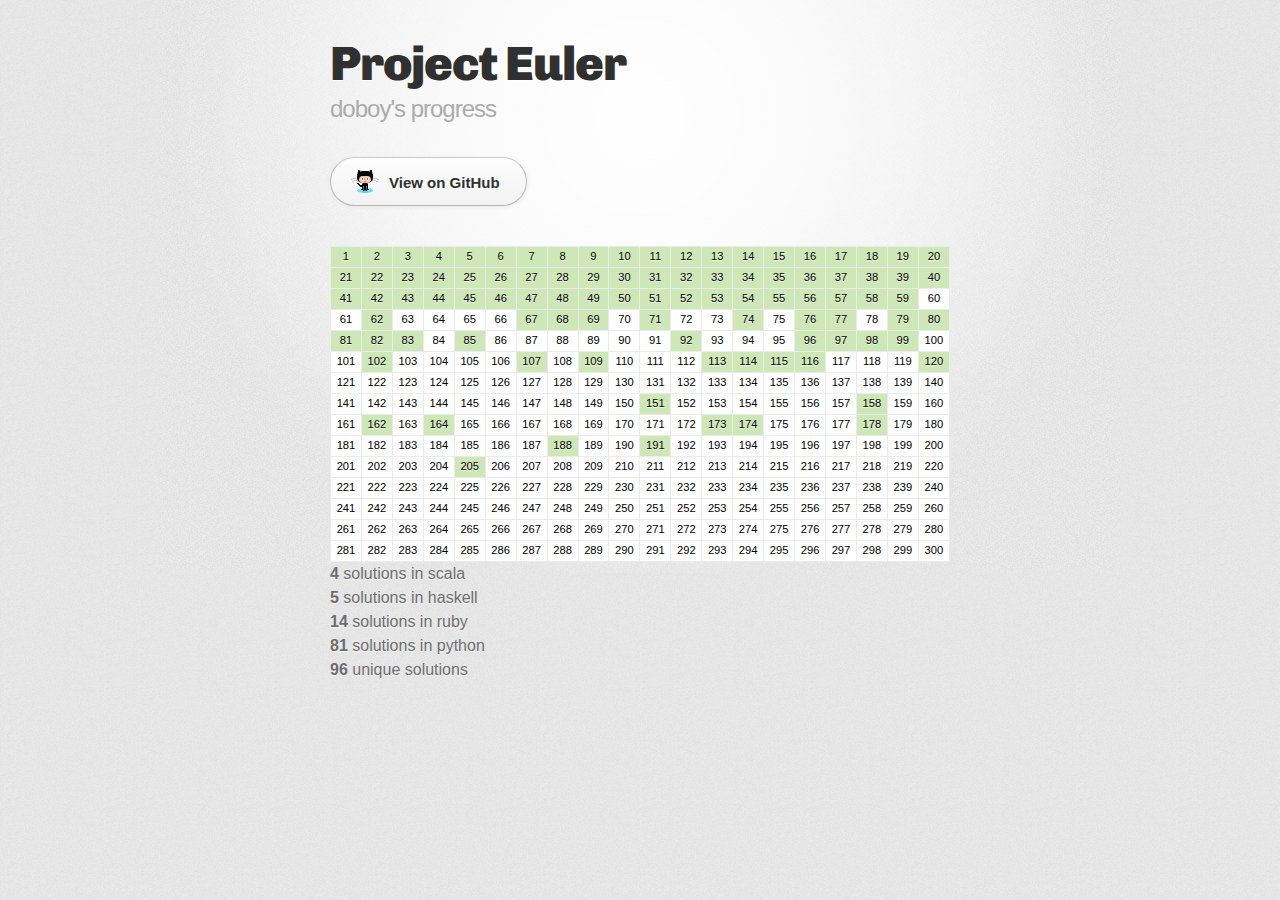
<file: index.html>
<!DOCTYPE html>
<html>
  <head>
    <meta charset='utf-8'>
    <meta http-equiv="X-UA-Compatible" content="chrome=1">
    <link href='https://fonts.googleapis.com/css?family=Chivo:900' rel='stylesheet' type='text/css'>
    <link rel="stylesheet" type="text/css" href="site/stylesheets/stylesheet.css" media="screen" />
    <link rel="stylesheet" type="text/css" href="site/stylesheets/pygment_trac.css" media="screen" />
    <link rel="stylesheet" type="text/css" href="site/stylesheets/print.css" media="print" />
    <link rel="stylesheet" type="text/css" href="site/stylesheets/main.css"/>
    <!--[if lt IE 9]>
    <script src="//html5shiv.googlecode.com/svn/trunk/html5.js"></script>
    <![endif]-->
    <title>Euler by Doboy</title>
  </head>
  <body>
    <div id="container">
      <div class="inner">
        <header>
          <h1>Project Euler</h1>
          <h2>doboy's progress</h2>
        </header>
       <section id="downloads" class="clearfix">
        <a href="https://github.com/Doboy/euler" id="view-on-github" class="button"><span>View on GitHub</span></a>
      </section>
      <section id="main_content">
        <table border="1">
           <tbody>
            <tr>
              <td class="problem solved">
                <a href="http://projecteuler.net/problem=1"
                   title="Solved in 0.029s with python">
                  <div>1</div>
                </a>
              </td>
              <td class="problem solved">
                <a href="http://projecteuler.net/problem=2"
                   title="Solved in 0.047s with python">
                  <div>2</div>
                </a>
              </td>
              <td class="problem solved">
                <a href="http://projecteuler.net/problem=3"
                   title="Solved in 0.029s with python">
                  <div>3</div>
                </a>
              </td>
              <td class="problem solved">
                <a href="http://projecteuler.net/problem=4"
                   title="Solved in 1.03s with python">
                  <div>4</div>
                </a>
              </td>
              <td class="problem solved">
                <a href="http://projecteuler.net/problem=5"
                   title="Solved in 0.029s with python">
                  <div>5</div>
                </a>
              </td>
              <td class="problem solved">
                <a href="http://projecteuler.net/problem=6"
                   title="Solved in 0.465s with scala">
                  <div>6</div>
                </a>
              </td>
              <td class="problem solved">
                <a href="http://projecteuler.net/problem=7"
                   title="Solved in 4.231s with python">
                  <div>7</div>
                </a>
              </td>
              <td class="problem solved">
                <a href="http://projecteuler.net/problem=8"
                   title="Solved in 0.52s with scala">
                  <div>8</div>
                </a>
              </td>
              <td class="problem solved">
                <a href="http://projecteuler.net/problem=9"
                   title="Solved in 0.298s with python">
                  <div>9</div>
                </a>
              </td>
              <td class="problem solved">
                <a href="http://projecteuler.net/problem=10"
                   title="Solved in 0.836s with scala">
                  <div>10</div>
                </a>
              </td>
              <td class="problem solved">
                <a href="http://projecteuler.net/problem=11"
                   title="Solved in 0.035s with python">
                  <div>11</div>
                </a>
              </td>
              <td class="problem solved">
                <a href="http://projecteuler.net/problem=12"
                   title="Solved in 4.332s with python">
                  <div>12</div>
                </a>
              </td>
              <td class="problem solved">
                <a href="http://projecteuler.net/problem=13"
                   title="Solved in 0.025s with python">
                  <div>13</div>
                </a>
              </td>
              <td class="problem solved">
                <a href="http://projecteuler.net/problem=14"
                   title="Solved in 4.317s with python">
                  <div>14</div>
                </a>
              </td>
              <td class="problem solved">
                <a href="http://projecteuler.net/problem=15"
                   title="Solved in 0.46s with scala">
                  <div>15</div>
                </a>
              </td>
              <td class="problem solved">
                <a href="http://projecteuler.net/problem=16"
                   title="Solved in 0.028s with python">
                  <div>16</div>
                </a>
              </td>
              <td class="problem solved">
                <a href="http://projecteuler.net/problem=17"
                   title="Solved in 0.031s with python">
                  <div>17</div>
                </a>
              </td>
              <td class="problem solved">
                <a href="http://projecteuler.net/problem=18"
                   title="Solved in 0.028s with python">
                  <div>18</div>
                </a>
              </td>
              <td class="problem solved">
                <a href="http://projecteuler.net/problem=19"
                   title="Solved in 0.03s with python">
                  <div>19</div>
                </a>
              </td>
              <td class="problem solved">
                <a href="http://projecteuler.net/problem=20"
                   title="Solved in 0.027s with python">
                  <div>20</div>
                </a>
              </td>
            </tr>
            <tr>
              <td class="problem solved">
                <a href="http://projecteuler.net/problem=21"
                   title="Solved in 0.199s with python">
                  <div>21</div>
                </a>
              </td>
              <td class="problem solved">
                <a href="http://projecteuler.net/problem=22"
                   title="Solved in 0.052s with python">
                  <div>22</div>
                </a>
              </td>
              <td class="problem solved">
                <a href="http://projecteuler.net/problem=23"
                   title="Solved in 4.067s with python">
                  <div>23</div>
                </a>
              </td>
              <td class="problem solved">
                <a href="http://projecteuler.net/problem=24"
                   title="Solved in 0.029s with python">
                  <div>24</div>
                </a>
              </td>
              <td class="problem solved">
                <a href="http://projecteuler.net/problem=25"
                   title="Solved in 0.034s with python">
                  <div>25</div>
                </a>
              </td>
              <td class="problem solved">
                <a href="http://projecteuler.net/problem=26"
                   title="Solved in 0.068s with python">
                  <div>26</div>
                </a>
              </td>
              <td class="problem solved">
                <a href="http://projecteuler.net/problem=27"
                   title="Solved in 3.337s with python">
                  <div>27</div>
                </a>
              </td>
              <td class="problem solved">
                <a href="http://projecteuler.net/problem=28"
                   title="Solved in 0.031s with python">
                  <div>28</div>
                </a>
              </td>
              <td class="problem solved">
                <a href="http://projecteuler.net/problem=29"
                   title="Solved in 0.042s with python">
                  <div>29</div>
                </a>
              </td>
              <td class="problem solved">
                <a href="http://projecteuler.net/problem=30"
                   title="Solved in 2.74s with python">
                  <div>30</div>
                </a>
              </td>
              <td class="problem solved">
                <a href="http://projecteuler.net/problem=31"
                   title="Solved in 0.03s with python">
                  <div>31</div>
                </a>
              </td>
              <td class="problem solved">
                <a href="http://projecteuler.net/problem=32"
                   title="Solved in 1.411s with python">
                  <div>32</div>
                </a>
              </td>
              <td class="problem solved">
                <a href="http://projecteuler.net/problem=33"
                   title="Solved in 0.074s with python">
                  <div>33</div>
                </a>
              </td>
              <td class="problem solved">
                <a href="http://projecteuler.net/problem=34"
                   title="Solved in 0.56s with python">
                  <div>34</div>
                </a>
              </td>
              <td class="problem solved">
                <a href="http://projecteuler.net/problem=35"
                   title="Solved in 0.385s with python">
                  <div>35</div>
                </a>
              </td>
              <td class="problem solved">
                <a href="http://projecteuler.net/problem=36"
                   title="Solved in 2.007s with python">
                  <div>36</div>
                </a>
              </td>
              <td class="problem solved">
                <a href="http://projecteuler.net/problem=37"
                   title="Solved in 1.2s with python">
                  <div>37</div>
                </a>
              </td>
              <td class="problem solved">
                <a href="http://projecteuler.net/problem=38"
                   title="Solved in 0.065s with ruby">
                  <div>38</div>
                </a>
              </td>
              <td class="problem solved">
                <a href="http://projecteuler.net/problem=39"
                   title="Solved in 1.547s with python">
                  <div>39</div>
                </a>
              </td>
              <td class="problem solved">
                <a href="http://projecteuler.net/problem=40"
                   title="Solved in 0.053s with python">
                  <div>40</div>
                </a>
              </td>
            </tr>
            <tr>
              <td class="problem solved">
                <a href="http://projecteuler.net/problem=41"
                   title="Solved in 1.396s with python">
                  <div>41</div>
                </a>
              </td>
              <td class="problem solved">
                <a href="http://projecteuler.net/problem=42"
                   title="Solved in 0.039s with python">
                  <div>42</div>
                </a>
              </td>
              <td class="problem solved">
                <a href="http://projecteuler.net/problem=43"
                   title="Solved in 0.035s with python">
                  <div>43</div>
                </a>
              </td>
              <td class="problem solved">
                <a href="http://projecteuler.net/problem=44"
                   title="Solved in 55.876s with ruby">
                  <div>44</div>
                </a>
              </td>
              <td class="problem solved">
                <a href="http://projecteuler.net/problem=45"
                   title="Solved in 0.47s with python">
                  <div>45</div>
                </a>
              </td>
              <td class="problem solved">
                <a href="http://projecteuler.net/problem=46"
                   title="Solved in 1.51s with python">
                  <div>46</div>
                </a>
              </td>
              <td class="problem solved">
                <a href="http://projecteuler.net/problem=47"
                   title="Solved in 15.975s with ruby">
                  <div>47</div>
                </a>
              </td>
              <td class="problem solved">
                <a href="http://projecteuler.net/problem=48"
                   title="Solved in 0.028s with python">
                  <div>48</div>
                </a>
              </td>
              <td class="problem solved">
                <a href="http://projecteuler.net/problem=49"
                   title="Solved in 0.107s with python">
                  <div>49</div>
                </a>
              </td>
              <td class="problem solved">
                <a href="http://projecteuler.net/problem=50"
                   title="Solved in 29.585s with ruby">
                  <div>50</div>
                </a>
              </td>
              <td class="problem solved">
                <a href="http://projecteuler.net/problem=51"
                   title="Solved in 4.558s with ruby">
                  <div>51</div>
                </a>
              </td>
              <td class="problem solved">
                <a href="http://projecteuler.net/problem=52"
                   title="Solved in 2.282s with python">
                  <div>52</div>
                </a>
              </td>
              <td class="problem solved">
                <a href="http://projecteuler.net/problem=53"
                   title="Solved in 0.047s with python">
                  <div>53</div>
                </a>
              </td>
              <td class="problem solved">
                <a href="http://projecteuler.net/problem=54"
                   title="Solved in 0.241s with python">
                  <div>54</div>
                </a>
              </td>
              <td class="problem solved">
                <a href="http://projecteuler.net/problem=55"
                   title="Solved in 0.193s with python">
                  <div>55</div>
                </a>
              </td>
              <td class="problem solved">
                <a href="http://projecteuler.net/problem=56"
                   title="Solved in 0.565s with python">
                  <div>56</div>
                </a>
              </td>
              <td class="problem solved">
                <a href="http://projecteuler.net/problem=57"
                   title="Solved in 0.057s with ruby">
                  <div>57</div>
                </a>
              </td>
              <td class="problem solved">
                <a href="http://projecteuler.net/problem=58"
                   title="Solved in 22.33s with ruby">
                  <div>58</div>
                </a>
              </td>
              <td class="problem solved">
                <a href="http://projecteuler.net/problem=59"
                   title="Solved in 12.347s with python">
                  <div>59</div>
                </a>
              </td>
              <td class="problem ">
                <a href="http://projecteuler.net/problem=60">
                  <div>60</div>
                </a>
              </td>
            </tr>
            <tr>
              <td class="problem ">
                <a href="http://projecteuler.net/problem=61">
                  <div>61</div>
                </a>
              </td>
              <td class="problem solved">
                <a href="http://projecteuler.net/problem=62"
                   title="Solved in 0.137s with python">
                  <div>62</div>
                </a>
              </td>
              <td class="problem ">
                <a href="http://projecteuler.net/problem=63">
                  <div>63</div>
                </a>
              </td>
              <td class="problem ">
                <a href="http://projecteuler.net/problem=64">
                  <div>64</div>
                </a>
              </td>
              <td class="problem ">
                <a href="http://projecteuler.net/problem=65">
                  <div>65</div>
                </a>
              </td>
              <td class="problem ">
                <a href="http://projecteuler.net/problem=66">
                  <div>66</div>
                </a>
              </td>
              <td class="problem solved">
                <a href="http://projecteuler.net/problem=67"
                   title="Solved in 0.031s with python">
                  <div>67</div>
                </a>
              </td>
              <td class="problem solved">
                <a href="http://projecteuler.net/problem=68"
                   title="Solved in 0.647s with python">
                  <div>68</div>
                </a>
              </td>
              <td class="problem solved">
                <a href="http://projecteuler.net/problem=69"
                   title="Solved in 0.029s with python">
                  <div>69</div>
                </a>
              </td>
              <td class="problem ">
                <a href="http://projecteuler.net/problem=70">
                  <div>70</div>
                </a>
              </td>
              <td class="problem solved">
                <a href="http://projecteuler.net/problem=71"
                   title="Solved in 5.285s with ruby">
                  <div>71</div>
                </a>
              </td>
              <td class="problem ">
                <a href="http://projecteuler.net/problem=72">
                  <div>72</div>
                </a>
              </td>
              <td class="problem ">
                <a href="http://projecteuler.net/problem=73">
                  <div>73</div>
                </a>
              </td>
              <td class="problem solved">
                <a href="http://projecteuler.net/problem=74"
                   title="Solved in 15.097s with python">
                  <div>74</div>
                </a>
              </td>
              <td class="problem ">
                <a href="http://projecteuler.net/problem=75">
                  <div>75</div>
                </a>
              </td>
              <td class="problem solved">
                <a href="http://projecteuler.net/problem=76"
                   title="Solved in 0.041s with python">
                  <div>76</div>
                </a>
              </td>
              <td class="problem solved">
                <a href="http://projecteuler.net/problem=77"
                   title="Solved in 0.057s with python">
                  <div>77</div>
                </a>
              </td>
              <td class="problem ">
                <a href="http://projecteuler.net/problem=78">
                  <div>78</div>
                </a>
              </td>
              <td class="problem solved">
                <a href="http://projecteuler.net/problem=79"
                   title="Solved in 0.029s with ruby">
                  <div>79</div>
                </a>
              </td>
              <td class="problem solved">
                <a href="http://projecteuler.net/problem=80"
                   title="Solved in 0.063s with ruby">
                  <div>80</div>
                </a>
              </td>
            </tr>
            <tr>
              <td class="problem solved">
                <a href="http://projecteuler.net/problem=81"
                   title="Solved in 0.152s with python">
                  <div>81</div>
                </a>
              </td>
              <td class="problem solved">
                <a href="http://projecteuler.net/problem=82"
                   title="Solved in 0.172s with python">
                  <div>82</div>
                </a>
              </td>
              <td class="problem solved">
                <a href="http://projecteuler.net/problem=83"
                   title="Solved in 0.198s with python">
                  <div>83</div>
                </a>
              </td>
              <td class="problem ">
                <a href="http://projecteuler.net/problem=84">
                  <div>84</div>
                </a>
              </td>
              <td class="problem solved">
                <a href="http://projecteuler.net/problem=85"
                   title="Solved in 0.206s with ruby">
                  <div>85</div>
                </a>
              </td>
              <td class="problem ">
                <a href="http://projecteuler.net/problem=86">
                  <div>86</div>
                </a>
              </td>
              <td class="problem ">
                <a href="http://projecteuler.net/problem=87">
                  <div>87</div>
                </a>
              </td>
              <td class="problem ">
                <a href="http://projecteuler.net/problem=88">
                  <div>88</div>
                </a>
              </td>
              <td class="problem ">
                <a href="http://projecteuler.net/problem=89">
                  <div>89</div>
                </a>
              </td>
              <td class="problem ">
                <a href="http://projecteuler.net/problem=90">
                  <div>90</div>
                </a>
              </td>
              <td class="problem ">
                <a href="http://projecteuler.net/problem=91">
                  <div>91</div>
                </a>
              </td>
              <td class="problem solved">
                <a href="http://projecteuler.net/problem=92"
                   title="Solved in 35.053s with ruby">
                  <div>92</div>
                </a>
              </td>
              <td class="problem ">
                <a href="http://projecteuler.net/problem=93">
                  <div>93</div>
                </a>
              </td>
              <td class="problem ">
                <a href="http://projecteuler.net/problem=94">
                  <div>94</div>
                </a>
              </td>
              <td class="problem ">
                <a href="http://projecteuler.net/problem=95">
                  <div>95</div>
                </a>
              </td>
              <td class="problem solved">
                <a href="http://projecteuler.net/problem=96"
                   title="Solved in 36.711s with python">
                  <div>96</div>
                </a>
              </td>
              <td class="problem solved">
                <a href="http://projecteuler.net/problem=97"
                   title="Solved in 0.026s with python">
                  <div>97</div>
                </a>
              </td>
              <td class="problem solved">
                <a href="http://projecteuler.net/problem=98"
                   title="Solved in 2.354s with ruby">
                  <div>98</div>
                </a>
              </td>
              <td class="problem solved">
                <a href="http://projecteuler.net/problem=99"
                   title="Solved in 0.039s with python">
                  <div>99</div>
                </a>
              </td>
              <td class="problem ">
                <a href="http://projecteuler.net/problem=100">
                  <div>100</div>
                </a>
              </td>
            </tr>
            <tr>
              <td class="problem ">
                <a href="http://projecteuler.net/problem=101">
                  <div>101</div>
                </a>
              </td>
              <td class="problem solved">
                <a href="http://projecteuler.net/problem=102"
                   title="Solved in 0.052s with python">
                  <div>102</div>
                </a>
              </td>
              <td class="problem ">
                <a href="http://projecteuler.net/problem=103">
                  <div>103</div>
                </a>
              </td>
              <td class="problem ">
                <a href="http://projecteuler.net/problem=104">
                  <div>104</div>
                </a>
              </td>
              <td class="problem ">
                <a href="http://projecteuler.net/problem=105">
                  <div>105</div>
                </a>
              </td>
              <td class="problem ">
                <a href="http://projecteuler.net/problem=106">
                  <div>106</div>
                </a>
              </td>
              <td class="problem solved">
                <a href="http://projecteuler.net/problem=107"
                   title="Solved in 0.037s with ruby">
                  <div>107</div>
                </a>
              </td>
              <td class="problem ">
                <a href="http://projecteuler.net/problem=108">
                  <div>108</div>
                </a>
              </td>
              <td class="problem solved">
                <a href="http://projecteuler.net/problem=109"
                   title="Solved in 0.062s with python">
                  <div>109</div>
                </a>
              </td>
              <td class="problem ">
                <a href="http://projecteuler.net/problem=110">
                  <div>110</div>
                </a>
              </td>
              <td class="problem ">
                <a href="http://projecteuler.net/problem=111">
                  <div>111</div>
                </a>
              </td>
              <td class="problem ">
                <a href="http://projecteuler.net/problem=112">
                  <div>112</div>
                </a>
              </td>
              <td class="problem solved">
                <a href="http://projecteuler.net/problem=113"
                   title="Solved in 0.035s with python">
                  <div>113</div>
                </a>
              </td>
              <td class="problem solved">
                <a href="http://projecteuler.net/problem=114"
                   title="Solved in 0.03s with python">
                  <div>114</div>
                </a>
              </td>
              <td class="problem solved">
                <a href="http://projecteuler.net/problem=115"
                   title="Solved in 0.167s with python">
                  <div>115</div>
                </a>
              </td>
              <td class="problem solved">
                <a href="http://projecteuler.net/problem=116"
                   title="Solved in 0.025s with python">
                  <div>116</div>
                </a>
              </td>
              <td class="problem ">
                <a href="http://projecteuler.net/problem=117">
                  <div>117</div>
                </a>
              </td>
              <td class="problem ">
                <a href="http://projecteuler.net/problem=118">
                  <div>118</div>
                </a>
              </td>
              <td class="problem ">
                <a href="http://projecteuler.net/problem=119">
                  <div>119</div>
                </a>
              </td>
              <td class="problem solved">
                <a href="http://projecteuler.net/problem=120"
                   title="Solved in 0.025s with python">
                  <div>120</div>
                </a>
              </td>
            </tr>
            <tr>
              <td class="problem ">
                <a href="http://projecteuler.net/problem=121">
                  <div>121</div>
                </a>
              </td>
              <td class="problem ">
                <a href="http://projecteuler.net/problem=122">
                  <div>122</div>
                </a>
              </td>
              <td class="problem ">
                <a href="http://projecteuler.net/problem=123">
                  <div>123</div>
                </a>
              </td>
              <td class="problem ">
                <a href="http://projecteuler.net/problem=124">
                  <div>124</div>
                </a>
              </td>
              <td class="problem ">
                <a href="http://projecteuler.net/problem=125">
                  <div>125</div>
                </a>
              </td>
              <td class="problem ">
                <a href="http://projecteuler.net/problem=126">
                  <div>126</div>
                </a>
              </td>
              <td class="problem ">
                <a href="http://projecteuler.net/problem=127">
                  <div>127</div>
                </a>
              </td>
              <td class="problem ">
                <a href="http://projecteuler.net/problem=128">
                  <div>128</div>
                </a>
              </td>
              <td class="problem ">
                <a href="http://projecteuler.net/problem=129">
                  <div>129</div>
                </a>
              </td>
              <td class="problem ">
                <a href="http://projecteuler.net/problem=130">
                  <div>130</div>
                </a>
              </td>
              <td class="problem ">
                <a href="http://projecteuler.net/problem=131">
                  <div>131</div>
                </a>
              </td>
              <td class="problem ">
                <a href="http://projecteuler.net/problem=132">
                  <div>132</div>
                </a>
              </td>
              <td class="problem ">
                <a href="http://projecteuler.net/problem=133">
                  <div>133</div>
                </a>
              </td>
              <td class="problem ">
                <a href="http://projecteuler.net/problem=134">
                  <div>134</div>
                </a>
              </td>
              <td class="problem ">
                <a href="http://projecteuler.net/problem=135">
                  <div>135</div>
                </a>
              </td>
              <td class="problem ">
                <a href="http://projecteuler.net/problem=136">
                  <div>136</div>
                </a>
              </td>
              <td class="problem ">
                <a href="http://projecteuler.net/problem=137">
                  <div>137</div>
                </a>
              </td>
              <td class="problem ">
                <a href="http://projecteuler.net/problem=138">
                  <div>138</div>
                </a>
              </td>
              <td class="problem ">
                <a href="http://projecteuler.net/problem=139">
                  <div>139</div>
                </a>
              </td>
              <td class="problem ">
                <a href="http://projecteuler.net/problem=140">
                  <div>140</div>
                </a>
              </td>
            </tr>
            <tr>
              <td class="problem ">
                <a href="http://projecteuler.net/problem=141">
                  <div>141</div>
                </a>
              </td>
              <td class="problem ">
                <a href="http://projecteuler.net/problem=142">
                  <div>142</div>
                </a>
              </td>
              <td class="problem ">
                <a href="http://projecteuler.net/problem=143">
                  <div>143</div>
                </a>
              </td>
              <td class="problem ">
                <a href="http://projecteuler.net/problem=144">
                  <div>144</div>
                </a>
              </td>
              <td class="problem ">
                <a href="http://projecteuler.net/problem=145">
                  <div>145</div>
                </a>
              </td>
              <td class="problem ">
                <a href="http://projecteuler.net/problem=146">
                  <div>146</div>
                </a>
              </td>
              <td class="problem ">
                <a href="http://projecteuler.net/problem=147">
                  <div>147</div>
                </a>
              </td>
              <td class="problem ">
                <a href="http://projecteuler.net/problem=148">
                  <div>148</div>
                </a>
              </td>
              <td class="problem ">
                <a href="http://projecteuler.net/problem=149">
                  <div>149</div>
                </a>
              </td>
              <td class="problem ">
                <a href="http://projecteuler.net/problem=150">
                  <div>150</div>
                </a>
              </td>
              <td class="problem solved">
                <a href="http://projecteuler.net/problem=151"
                   title="Solved in 2.146s with python">
                  <div>151</div>
                </a>
              </td>
              <td class="problem ">
                <a href="http://projecteuler.net/problem=152">
                  <div>152</div>
                </a>
              </td>
              <td class="problem ">
                <a href="http://projecteuler.net/problem=153">
                  <div>153</div>
                </a>
              </td>
              <td class="problem ">
                <a href="http://projecteuler.net/problem=154">
                  <div>154</div>
                </a>
              </td>
              <td class="problem ">
                <a href="http://projecteuler.net/problem=155">
                  <div>155</div>
                </a>
              </td>
              <td class="problem ">
                <a href="http://projecteuler.net/problem=156">
                  <div>156</div>
                </a>
              </td>
              <td class="problem ">
                <a href="http://projecteuler.net/problem=157">
                  <div>157</div>
                </a>
              </td>
              <td class="problem solved">
                <a href="http://projecteuler.net/problem=158"
                   title="Solved in 0.03s with python">
                  <div>158</div>
                </a>
              </td>
              <td class="problem ">
                <a href="http://projecteuler.net/problem=159">
                  <div>159</div>
                </a>
              </td>
              <td class="problem ">
                <a href="http://projecteuler.net/problem=160">
                  <div>160</div>
                </a>
              </td>
            </tr>
            <tr>
              <td class="problem ">
                <a href="http://projecteuler.net/problem=161">
                  <div>161</div>
                </a>
              </td>
              <td class="problem solved">
                <a href="http://projecteuler.net/problem=162"
                   title="Solved in 0.024s with python">
                  <div>162</div>
                </a>
              </td>
              <td class="problem ">
                <a href="http://projecteuler.net/problem=163">
                  <div>163</div>
                </a>
              </td>
              <td class="problem solved">
                <a href="http://projecteuler.net/problem=164"
                   title="Solved in 0.037s with python">
                  <div>164</div>
                </a>
              </td>
              <td class="problem ">
                <a href="http://projecteuler.net/problem=165">
                  <div>165</div>
                </a>
              </td>
              <td class="problem ">
                <a href="http://projecteuler.net/problem=166">
                  <div>166</div>
                </a>
              </td>
              <td class="problem ">
                <a href="http://projecteuler.net/problem=167">
                  <div>167</div>
                </a>
              </td>
              <td class="problem ">
                <a href="http://projecteuler.net/problem=168">
                  <div>168</div>
                </a>
              </td>
              <td class="problem ">
                <a href="http://projecteuler.net/problem=169">
                  <div>169</div>
                </a>
              </td>
              <td class="problem ">
                <a href="http://projecteuler.net/problem=170">
                  <div>170</div>
                </a>
              </td>
              <td class="problem ">
                <a href="http://projecteuler.net/problem=171">
                  <div>171</div>
                </a>
              </td>
              <td class="problem ">
                <a href="http://projecteuler.net/problem=172">
                  <div>172</div>
                </a>
              </td>
              <td class="problem solved">
                <a href="http://projecteuler.net/problem=173"
                   title="Solved in 0.333s with python">
                  <div>173</div>
                </a>
              </td>
              <td class="problem solved">
                <a href="http://projecteuler.net/problem=174"
                   title="Solved in 1.863s with python">
                  <div>174</div>
                </a>
              </td>
              <td class="problem ">
                <a href="http://projecteuler.net/problem=175">
                  <div>175</div>
                </a>
              </td>
              <td class="problem ">
                <a href="http://projecteuler.net/problem=176">
                  <div>176</div>
                </a>
              </td>
              <td class="problem ">
                <a href="http://projecteuler.net/problem=177">
                  <div>177</div>
                </a>
              </td>
              <td class="problem solved">
                <a href="http://projecteuler.net/problem=178"
                   title="Solved in 0.062s with python">
                  <div>178</div>
                </a>
              </td>
              <td class="problem ">
                <a href="http://projecteuler.net/problem=179">
                  <div>179</div>
                </a>
              </td>
              <td class="problem ">
                <a href="http://projecteuler.net/problem=180">
                  <div>180</div>
                </a>
              </td>
            </tr>
            <tr>
              <td class="problem ">
                <a href="http://projecteuler.net/problem=181">
                  <div>181</div>
                </a>
              </td>
              <td class="problem ">
                <a href="http://projecteuler.net/problem=182">
                  <div>182</div>
                </a>
              </td>
              <td class="problem ">
                <a href="http://projecteuler.net/problem=183">
                  <div>183</div>
                </a>
              </td>
              <td class="problem ">
                <a href="http://projecteuler.net/problem=184">
                  <div>184</div>
                </a>
              </td>
              <td class="problem ">
                <a href="http://projecteuler.net/problem=185">
                  <div>185</div>
                </a>
              </td>
              <td class="problem ">
                <a href="http://projecteuler.net/problem=186">
                  <div>186</div>
                </a>
              </td>
              <td class="problem ">
                <a href="http://projecteuler.net/problem=187">
                  <div>187</div>
                </a>
              </td>
              <td class="problem solved">
                <a href="http://projecteuler.net/problem=188"
                   title="Solved in 0.029s with python">
                  <div>188</div>
                </a>
              </td>
              <td class="problem ">
                <a href="http://projecteuler.net/problem=189">
                  <div>189</div>
                </a>
              </td>
              <td class="problem ">
                <a href="http://projecteuler.net/problem=190">
                  <div>190</div>
                </a>
              </td>
              <td class="problem solved">
                <a href="http://projecteuler.net/problem=191"
                   title="Solved in 0.028s with python">
                  <div>191</div>
                </a>
              </td>
              <td class="problem ">
                <a href="http://projecteuler.net/problem=192">
                  <div>192</div>
                </a>
              </td>
              <td class="problem ">
                <a href="http://projecteuler.net/problem=193">
                  <div>193</div>
                </a>
              </td>
              <td class="problem ">
                <a href="http://projecteuler.net/problem=194">
                  <div>194</div>
                </a>
              </td>
              <td class="problem ">
                <a href="http://projecteuler.net/problem=195">
                  <div>195</div>
                </a>
              </td>
              <td class="problem ">
                <a href="http://projecteuler.net/problem=196">
                  <div>196</div>
                </a>
              </td>
              <td class="problem ">
                <a href="http://projecteuler.net/problem=197">
                  <div>197</div>
                </a>
              </td>
              <td class="problem ">
                <a href="http://projecteuler.net/problem=198">
                  <div>198</div>
                </a>
              </td>
              <td class="problem ">
                <a href="http://projecteuler.net/problem=199">
                  <div>199</div>
                </a>
              </td>
              <td class="problem ">
                <a href="http://projecteuler.net/problem=200">
                  <div>200</div>
                </a>
              </td>
            </tr>
            <tr>
              <td class="problem ">
                <a href="http://projecteuler.net/problem=201">
                  <div>201</div>
                </a>
              </td>
              <td class="problem ">
                <a href="http://projecteuler.net/problem=202">
                  <div>202</div>
                </a>
              </td>
              <td class="problem ">
                <a href="http://projecteuler.net/problem=203">
                  <div>203</div>
                </a>
              </td>
              <td class="problem ">
                <a href="http://projecteuler.net/problem=204">
                  <div>204</div>
                </a>
              </td>
              <td class="problem solved">
                <a href="http://projecteuler.net/problem=205"
                   title="Solved in 0.368s with python">
                  <div>205</div>
                </a>
              </td>
              <td class="problem ">
                <a href="http://projecteuler.net/problem=206">
                  <div>206</div>
                </a>
              </td>
              <td class="problem ">
                <a href="http://projecteuler.net/problem=207">
                  <div>207</div>
                </a>
              </td>
              <td class="problem ">
                <a href="http://projecteuler.net/problem=208">
                  <div>208</div>
                </a>
              </td>
              <td class="problem ">
                <a href="http://projecteuler.net/problem=209">
                  <div>209</div>
                </a>
              </td>
              <td class="problem ">
                <a href="http://projecteuler.net/problem=210">
                  <div>210</div>
                </a>
              </td>
              <td class="problem ">
                <a href="http://projecteuler.net/problem=211">
                  <div>211</div>
                </a>
              </td>
              <td class="problem ">
                <a href="http://projecteuler.net/problem=212">
                  <div>212</div>
                </a>
              </td>
              <td class="problem ">
                <a href="http://projecteuler.net/problem=213">
                  <div>213</div>
                </a>
              </td>
              <td class="problem ">
                <a href="http://projecteuler.net/problem=214">
                  <div>214</div>
                </a>
              </td>
              <td class="problem ">
                <a href="http://projecteuler.net/problem=215">
                  <div>215</div>
                </a>
              </td>
              <td class="problem ">
                <a href="http://projecteuler.net/problem=216">
                  <div>216</div>
                </a>
              </td>
              <td class="problem ">
                <a href="http://projecteuler.net/problem=217">
                  <div>217</div>
                </a>
              </td>
              <td class="problem ">
                <a href="http://projecteuler.net/problem=218">
                  <div>218</div>
                </a>
              </td>
              <td class="problem ">
                <a href="http://projecteuler.net/problem=219">
                  <div>219</div>
                </a>
              </td>
              <td class="problem ">
                <a href="http://projecteuler.net/problem=220">
                  <div>220</div>
                </a>
              </td>
            </tr>
            <tr>
              <td class="problem ">
                <a href="http://projecteuler.net/problem=221">
                  <div>221</div>
                </a>
              </td>
              <td class="problem ">
                <a href="http://projecteuler.net/problem=222">
                  <div>222</div>
                </a>
              </td>
              <td class="problem ">
                <a href="http://projecteuler.net/problem=223">
                  <div>223</div>
                </a>
              </td>
              <td class="problem ">
                <a href="http://projecteuler.net/problem=224">
                  <div>224</div>
                </a>
              </td>
              <td class="problem ">
                <a href="http://projecteuler.net/problem=225">
                  <div>225</div>
                </a>
              </td>
              <td class="problem ">
                <a href="http://projecteuler.net/problem=226">
                  <div>226</div>
                </a>
              </td>
              <td class="problem ">
                <a href="http://projecteuler.net/problem=227">
                  <div>227</div>
                </a>
              </td>
              <td class="problem ">
                <a href="http://projecteuler.net/problem=228">
                  <div>228</div>
                </a>
              </td>
              <td class="problem ">
                <a href="http://projecteuler.net/problem=229">
                  <div>229</div>
                </a>
              </td>
              <td class="problem ">
                <a href="http://projecteuler.net/problem=230">
                  <div>230</div>
                </a>
              </td>
              <td class="problem ">
                <a href="http://projecteuler.net/problem=231">
                  <div>231</div>
                </a>
              </td>
              <td class="problem ">
                <a href="http://projecteuler.net/problem=232">
                  <div>232</div>
                </a>
              </td>
              <td class="problem ">
                <a href="http://projecteuler.net/problem=233">
                  <div>233</div>
                </a>
              </td>
              <td class="problem ">
                <a href="http://projecteuler.net/problem=234">
                  <div>234</div>
                </a>
              </td>
              <td class="problem ">
                <a href="http://projecteuler.net/problem=235">
                  <div>235</div>
                </a>
              </td>
              <td class="problem ">
                <a href="http://projecteuler.net/problem=236">
                  <div>236</div>
                </a>
              </td>
              <td class="problem ">
                <a href="http://projecteuler.net/problem=237">
                  <div>237</div>
                </a>
              </td>
              <td class="problem ">
                <a href="http://projecteuler.net/problem=238">
                  <div>238</div>
                </a>
              </td>
              <td class="problem ">
                <a href="http://projecteuler.net/problem=239">
                  <div>239</div>
                </a>
              </td>
              <td class="problem ">
                <a href="http://projecteuler.net/problem=240">
                  <div>240</div>
                </a>
              </td>
            </tr>
            <tr>
              <td class="problem ">
                <a href="http://projecteuler.net/problem=241">
                  <div>241</div>
                </a>
              </td>
              <td class="problem ">
                <a href="http://projecteuler.net/problem=242">
                  <div>242</div>
                </a>
              </td>
              <td class="problem ">
                <a href="http://projecteuler.net/problem=243">
                  <div>243</div>
                </a>
              </td>
              <td class="problem ">
                <a href="http://projecteuler.net/problem=244">
                  <div>244</div>
                </a>
              </td>
              <td class="problem ">
                <a href="http://projecteuler.net/problem=245">
                  <div>245</div>
                </a>
              </td>
              <td class="problem ">
                <a href="http://projecteuler.net/problem=246">
                  <div>246</div>
                </a>
              </td>
              <td class="problem ">
                <a href="http://projecteuler.net/problem=247">
                  <div>247</div>
                </a>
              </td>
              <td class="problem ">
                <a href="http://projecteuler.net/problem=248">
                  <div>248</div>
                </a>
              </td>
              <td class="problem ">
                <a href="http://projecteuler.net/problem=249">
                  <div>249</div>
                </a>
              </td>
              <td class="problem ">
                <a href="http://projecteuler.net/problem=250">
                  <div>250</div>
                </a>
              </td>
              <td class="problem ">
                <a href="http://projecteuler.net/problem=251">
                  <div>251</div>
                </a>
              </td>
              <td class="problem ">
                <a href="http://projecteuler.net/problem=252">
                  <div>252</div>
                </a>
              </td>
              <td class="problem ">
                <a href="http://projecteuler.net/problem=253">
                  <div>253</div>
                </a>
              </td>
              <td class="problem ">
                <a href="http://projecteuler.net/problem=254">
                  <div>254</div>
                </a>
              </td>
              <td class="problem ">
                <a href="http://projecteuler.net/problem=255">
                  <div>255</div>
                </a>
              </td>
              <td class="problem ">
                <a href="http://projecteuler.net/problem=256">
                  <div>256</div>
                </a>
              </td>
              <td class="problem ">
                <a href="http://projecteuler.net/problem=257">
                  <div>257</div>
                </a>
              </td>
              <td class="problem ">
                <a href="http://projecteuler.net/problem=258">
                  <div>258</div>
                </a>
              </td>
              <td class="problem ">
                <a href="http://projecteuler.net/problem=259">
                  <div>259</div>
                </a>
              </td>
              <td class="problem ">
                <a href="http://projecteuler.net/problem=260">
                  <div>260</div>
                </a>
              </td>
            </tr>
            <tr>
              <td class="problem ">
                <a href="http://projecteuler.net/problem=261">
                  <div>261</div>
                </a>
              </td>
              <td class="problem ">
                <a href="http://projecteuler.net/problem=262">
                  <div>262</div>
                </a>
              </td>
              <td class="problem ">
                <a href="http://projecteuler.net/problem=263">
                  <div>263</div>
                </a>
              </td>
              <td class="problem ">
                <a href="http://projecteuler.net/problem=264">
                  <div>264</div>
                </a>
              </td>
              <td class="problem ">
                <a href="http://projecteuler.net/problem=265">
                  <div>265</div>
                </a>
              </td>
              <td class="problem ">
                <a href="http://projecteuler.net/problem=266">
                  <div>266</div>
                </a>
              </td>
              <td class="problem ">
                <a href="http://projecteuler.net/problem=267">
                  <div>267</div>
                </a>
              </td>
              <td class="problem ">
                <a href="http://projecteuler.net/problem=268">
                  <div>268</div>
                </a>
              </td>
              <td class="problem ">
                <a href="http://projecteuler.net/problem=269">
                  <div>269</div>
                </a>
              </td>
              <td class="problem ">
                <a href="http://projecteuler.net/problem=270">
                  <div>270</div>
                </a>
              </td>
              <td class="problem ">
                <a href="http://projecteuler.net/problem=271">
                  <div>271</div>
                </a>
              </td>
              <td class="problem ">
                <a href="http://projecteuler.net/problem=272">
                  <div>272</div>
                </a>
              </td>
              <td class="problem ">
                <a href="http://projecteuler.net/problem=273">
                  <div>273</div>
                </a>
              </td>
              <td class="problem ">
                <a href="http://projecteuler.net/problem=274">
                  <div>274</div>
                </a>
              </td>
              <td class="problem ">
                <a href="http://projecteuler.net/problem=275">
                  <div>275</div>
                </a>
              </td>
              <td class="problem ">
                <a href="http://projecteuler.net/problem=276">
                  <div>276</div>
                </a>
              </td>
              <td class="problem ">
                <a href="http://projecteuler.net/problem=277">
                  <div>277</div>
                </a>
              </td>
              <td class="problem ">
                <a href="http://projecteuler.net/problem=278">
                  <div>278</div>
                </a>
              </td>
              <td class="problem ">
                <a href="http://projecteuler.net/problem=279">
                  <div>279</div>
                </a>
              </td>
              <td class="problem ">
                <a href="http://projecteuler.net/problem=280">
                  <div>280</div>
                </a>
              </td>
            </tr>
            <tr>
              <td class="problem ">
                <a href="http://projecteuler.net/problem=281">
                  <div>281</div>
                </a>
              </td>
              <td class="problem ">
                <a href="http://projecteuler.net/problem=282">
                  <div>282</div>
                </a>
              </td>
              <td class="problem ">
                <a href="http://projecteuler.net/problem=283">
                  <div>283</div>
                </a>
              </td>
              <td class="problem ">
                <a href="http://projecteuler.net/problem=284">
                  <div>284</div>
                </a>
              </td>
              <td class="problem ">
                <a href="http://projecteuler.net/problem=285">
                  <div>285</div>
                </a>
              </td>
              <td class="problem ">
                <a href="http://projecteuler.net/problem=286">
                  <div>286</div>
                </a>
              </td>
              <td class="problem ">
                <a href="http://projecteuler.net/problem=287">
                  <div>287</div>
                </a>
              </td>
              <td class="problem ">
                <a href="http://projecteuler.net/problem=288">
                  <div>288</div>
                </a>
              </td>
              <td class="problem ">
                <a href="http://projecteuler.net/problem=289">
                  <div>289</div>
                </a>
              </td>
              <td class="problem ">
                <a href="http://projecteuler.net/problem=290">
                  <div>290</div>
                </a>
              </td>
              <td class="problem ">
                <a href="http://projecteuler.net/problem=291">
                  <div>291</div>
                </a>
              </td>
              <td class="problem ">
                <a href="http://projecteuler.net/problem=292">
                  <div>292</div>
                </a>
              </td>
              <td class="problem ">
                <a href="http://projecteuler.net/problem=293">
                  <div>293</div>
                </a>
              </td>
              <td class="problem ">
                <a href="http://projecteuler.net/problem=294">
                  <div>294</div>
                </a>
              </td>
              <td class="problem ">
                <a href="http://projecteuler.net/problem=295">
                  <div>295</div>
                </a>
              </td>
              <td class="problem ">
                <a href="http://projecteuler.net/problem=296">
                  <div>296</div>
                </a>
              </td>
              <td class="problem ">
                <a href="http://projecteuler.net/problem=297">
                  <div>297</div>
                </a>
              </td>
              <td class="problem ">
                <a href="http://projecteuler.net/problem=298">
                  <div>298</div>
                </a>
              </td>
              <td class="problem ">
                <a href="http://projecteuler.net/problem=299">
                  <div>299</div>
                </a>
              </td>
              <td class="problem ">
                <a href="http://projecteuler.net/problem=300">
                  <div>300</div>
                </a>
              </td>
            </tr>
           </tbody>
        </table>
        <p>
          <span>
            <strong>
              4
            </strong> solutions in scala
          </span>
          <br/>
          <span>
            <strong>
              5
            </strong> solutions in haskell
          </span>
          <br/>
          <span>
            <strong>
              14
            </strong> solutions in ruby
          </span>
          <br/>
          <span>
            <strong>
              81
            </strong> solutions in python
          </span>
          <br/>
          <span>
            <strong>
              96
            </strong> unique solutions
          </span>
        </p>
      </div>
    </div>
  </body>
</html>
</file>
<file: site/stylesheets/pygment_trac.css>
.highlight  { background: #ffffff; }
.highlight .c { color: #999988; font-style: italic } /* Comment */
.highlight .err { color: #a61717; background-color: #e3d2d2 } /* Error */
.highlight .k { font-weight: bold } /* Keyword */
.highlight .o { font-weight: bold } /* Operator */
.highlight .cm { color: #999988; font-style: italic } /* Comment.Multiline */
.highlight .cp { color: #999999; font-weight: bold } /* Comment.Preproc */
.highlight .c1 { color: #999988; font-style: italic } /* Comment.Single */
.highlight .cs { color: #999999; font-weight: bold; font-style: italic } /* Comment.Special */
.highlight .gd { color: #000000; background-color: #ffdddd } /* Generic.Deleted */
.highlight .gd .x { color: #000000; background-color: #ffaaaa } /* Generic.Deleted.Specific */
.highlight .ge { font-style: italic } /* Generic.Emph */
.highlight .gr { color: #aa0000 } /* Generic.Error */
.highlight .gh { color: #999999 } /* Generic.Heading */
.highlight .gi { color: #000000; background-color: #ddffdd } /* Generic.Inserted */
.highlight .gi .x { color: #000000; background-color: #aaffaa } /* Generic.Inserted.Specific */
.highlight .go { color: #888888 } /* Generic.Output */
.highlight .gp { color: #555555 } /* Generic.Prompt */
.highlight .gs { font-weight: bold } /* Generic.Strong */
.highlight .gu { color: #800080; font-weight: bold; } /* Generic.Subheading */
.highlight .gt { color: #aa0000 } /* Generic.Traceback */
.highlight .kc { font-weight: bold } /* Keyword.Constant */
.highlight .kd { font-weight: bold } /* Keyword.Declaration */
.highlight .kn { font-weight: bold } /* Keyword.Namespace */
.highlight .kp { font-weight: bold } /* Keyword.Pseudo */
.highlight .kr { font-weight: bold } /* Keyword.Reserved */
.highlight .kt { color: #445588; font-weight: bold } /* Keyword.Type */
.highlight .m { color: #009999 } /* Literal.Number */
.highlight .s { color: #d14 } /* Literal.String */
.highlight .na { color: #008080 } /* Name.Attribute */
.highlight .nb { color: #0086B3 } /* Name.Builtin */
.highlight .nc { color: #445588; font-weight: bold } /* Name.Class */
.highlight .no { color: #008080 } /* Name.Constant */
.highlight .ni { color: #800080 } /* Name.Entity */
.highlight .ne { color: #990000; font-weight: bold } /* Name.Exception */
.highlight .nf { color: #990000; font-weight: bold } /* Name.Function */
.highlight .nn { color: #555555 } /* Name.Namespace */
.highlight .nt { color: #000080 } /* Name.Tag */
.highlight .nv { color: #008080 } /* Name.Variable */
.highlight .ow { font-weight: bold } /* Operator.Word */
.highlight .w { color: #bbbbbb } /* Text.Whitespace */
.highlight .mf { color: #009999 } /* Literal.Number.Float */
.highlight .mh { color: #009999 } /* Literal.Number.Hex */
.highlight .mi { color: #009999 } /* Literal.Number.Integer */
.highlight .mo { color: #009999 } /* Literal.Number.Oct */
.highlight .sb { color: #d14 } /* Literal.String.Backtick */
.highlight .sc { color: #d14 } /* Literal.String.Char */
.highlight .sd { color: #d14 } /* Literal.String.Doc */
.highlight .s2 { color: #d14 } /* Literal.String.Double */
.highlight .se { color: #d14 } /* Literal.String.Escape */
.highlight .sh { color: #d14 } /* Literal.String.Heredoc */
.highlight .si { color: #d14 } /* Literal.String.Interpol */
.highlight .sx { color: #d14 } /* Literal.String.Other */
.highlight .sr { color: #009926 } /* Literal.String.Regex */
.highlight .s1 { color: #d14 } /* Literal.String.Single */
.highlight .ss { color: #990073 } /* Literal.String.Symbol */
.highlight .bp { color: #999999 } /* Name.Builtin.Pseudo */
.highlight .vc { color: #008080 } /* Name.Variable.Class */
.highlight .vg { color: #008080 } /* Name.Variable.Global */
.highlight .vi { color: #008080 } /* Name.Variable.Instance */
.highlight .il { color: #009999 } /* Literal.Number.Integer.Long */

.type-csharp .highlight .k { color: #0000FF }
.type-csharp .highlight .kt { color: #0000FF }
.type-csharp .highlight .nf { color: #000000; font-weight: normal }
.type-csharp .highlight .nc { color: #2B91AF }
.type-csharp .highlight .nn { color: #000000 }
.type-csharp .highlight .s { color: #A31515 }
.type-csharp .highlight .sc { color: #A31515 }
</file>
<file: site/stylesheets/print.css>
html, body, div, span, applet, object, iframe,
h1, h2, h3, h4, h5, h6, p, blockquote, pre,
a, abbr, acronym, address, big, cite, code,
del, dfn, em, img, ins, kbd, q, s, samp,
small, strike, strong, sub, sup, tt, var,
b, u, i, center,
dl, dt, dd, ol, ul, li,
fieldset, form, label, legend,
table, caption, tbody, tfoot, thead, tr, th, td,
article, aside, canvas, details, embed, 
figure, figcaption, footer, header, hgroup, 
menu, nav, output, ruby, section, summary,
time, mark, audio, video {
  margin: 0;
  padding: 0;
  border: 0;
  font-size: 100%;
  font: inherit;
  vertical-align: baseline;
}
/* HTML5 display-role reset for older browsers */
article, aside, details, figcaption, figure, 
footer, header, hgroup, menu, nav, section {
  display: block;
}
body {
  line-height: 1;
}
ol, ul {
  list-style: none;
}
blockquote, q {
  quotes: none;
}
blockquote:before, blockquote:after,
q:before, q:after {
  content: '';
  content: none;
}
table {
  border-collapse: collapse;
  border-spacing: 0;
}
body {
  font-size: 13px;
  line-height: 1.5; 
  font-family: 'Helvetica Neue', Helvetica, Arial, serif;
  color: #000;
}

a {
  color: #d5000d;
  font-weight: bold;
}

header {
  padding-top: 35px;
  padding-bottom: 10px;
}

header h1 {
  font-weight: bold;
  letter-spacing: -1px;
  font-size: 48px;
  color: #303030;
  line-height: 1.2;
}

header h2 {
  letter-spacing: -1px;
  font-size: 24px;
  color: #aaa;
  font-weight: normal;
  line-height: 1.3;
}
#downloads {
  display: none;
}
#main_content {
  padding-top: 20px;
}

code, pre {
  font-family: Monaco, "Bitstream Vera Sans Mono", "Lucida Console", Terminal;
  color: #222;
  margin-bottom: 30px;
  font-size: 12px;
}

code {
  padding: 0 3px;
}

pre {
  border: solid 1px #ddd;
  padding: 20px;
  overflow: auto;
}
pre code {
  padding: 0;
}

ul, ol, dl {
  margin-bottom: 20px;
}


/* COMMON STYLES */

table {
  width: 100%;
  border: 1px solid #ebebeb;
}

th {
  font-weight: 500;
}

td {
  border: 1px solid #ebebeb;
  text-align: center; 
  font-weight: 300;
}

form {
  background: #f2f2f2;
  padding: 20px;
  
}


/* GENERAL ELEMENT TYPE STYLES */

h1 {
  font-size: 2.8em;
} 

h2 {
  font-size: 22px;
  font-weight: bold;
  color: #303030;
  margin-bottom: 8px;
} 

h3 {
  color: #d5000d;
  font-size: 18px;
  font-weight: bold;
  margin-bottom: 8px;
} 
 
h4 {
  font-size: 16px;
  color: #303030;
  font-weight: bold;
} 

h5 {
  font-size: 1em;
  color: #303030;
} 

h6 {
  font-size: .8em;
  color: #303030;
} 

p {
  font-weight: 300;
  margin-bottom: 20px;
}
 
a {
  text-decoration: none;
}

p a {
  font-weight: 400;
}

blockquote {
  font-size: 1.6em;
  border-left: 10px solid #e9e9e9;
  margin-bottom: 20px;
  padding: 0 0 0 30px;
}

ul li {
  list-style: disc inside;
  padding-left: 20px;
}

ol li {
  list-style: decimal inside;
  padding-left: 3px;
}

dl dd {
  font-style: italic;
  font-weight: 100;
}

footer {
  margin-top: 40px;
  padding-top: 20px;
  padding-bottom: 30px;
  font-size: 13px;
  color: #aaa;
}

footer a {
  color: #666;
}

/* MISC */
.clearfix:after {
  clear: both;
  content: '.';
  display: block;
  visibility: hidden;
  height: 0;
}

.clearfix {display: inline-block;}
* html .clearfix {height: 1%;}
.clearfix {display: block;}
</file>
<file: site/stylesheets/main.css>
.problem {
  width: 20px;
  height: 20px;
  vertical-align: middle;
  background-color: #FFF;
}

.problem.solved {
  background-color: #CEE7B6;
}

.problem > a {
  text-decoration: none;
  color:#000
}

.problem > a > div {
  font-size:70%;
  text-align:center;
  color:#000;
  cursor:pointer;
}
</file>
<file: site/stylesheets/stylesheet.css>
/* http://meyerweb.com/eric/tools/css/reset/ 
   v2.0 | 20110126
   License: none (public domain)
*/
html, body, div, span, applet, object, iframe,
h1, h2, h3, h4, h5, h6, p, blockquote, pre,
a, abbr, acronym, address, big, cite, code,
del, dfn, em, img, ins, kbd, q, s, samp,
small, strike, strong, sub, sup, tt, var,
b, u, i, center,
dl, dt, dd, ol, ul, li,
fieldset, form, label, legend,
table, caption, tbody, tfoot, thead, tr, th, td,
article, aside, canvas, details, embed, 
figure, figcaption, footer, header, hgroup, 
menu, nav, output, ruby, section, summary,
time, mark, audio, video {
	margin: 0;
	padding: 0;
	border: 0;
	font-size: 100%;
	font: inherit;
	vertical-align: baseline;
}
/* HTML5 display-role reset for older browsers */
article, aside, details, figcaption, figure, 
footer, header, hgroup, menu, nav, section {
	display: block;
}
body {
	line-height: 1;
}
ol, ul {
	list-style: none;
}
blockquote, q {
	quotes: none;
}
blockquote:before, blockquote:after,
q:before, q:after {
	content: '';
	content: none;
}
table {
	border-collapse: collapse;
	border-spacing: 0;
}

/* LAYOUT STYLES */
body {
  font-size: 1em;
  line-height: 1.5; 
  background: #e7e7e7 url(../images/body-bg.png) 0 0 repeat;
  font-family: 'Helvetica Neue', Helvetica, Arial, serif;
  text-shadow: 0 1px 0 rgba(255, 255, 255, 0.8);
  color: #6d6d6d;
}

a {
  color: #d5000d;
}
a:hover {
  color: #c5000c;
}

header {
  padding-top: 35px;
  padding-bottom: 25px;
}

header h1 {
  font-family: 'Chivo', 'Helvetica Neue', Helvetica, Arial, serif; font-weight: 900;
  letter-spacing: -1px;
  font-size: 48px;
  color: #303030;
  line-height: 1.2;
}

header h2 {
  letter-spacing: -1px;
  font-size: 24px;
  color: #aaa;
  font-weight: normal;
  line-height: 1.3;
}

#container {
  background: transparent url(../images/highlight-bg.jpg) 50% 0 no-repeat;
  min-height: 595px;
}

.inner {
  width: 620px;
  margin: 0 auto;
}

#container .inner img {
  max-width: 100%;
}

#downloads {
  margin-bottom: 40px;
}

a.button {
  -moz-border-radius: 30px;
  -webkit-border-radius: 30px;                     
  border-radius: 30px;
  border-top: solid 1px #cbcbcb;
  border-left: solid 1px #b7b7b7;
  border-right: solid 1px #b7b7b7;
  border-bottom: solid 1px #b3b3b3;
  color: #303030;
  line-height: 25px;
  font-weight: bold;
  font-size: 15px;
  padding: 12px 8px 12px 8px;
  display: block;
  float: left;
  width: 179px;
  margin-right: 14px;  
  background: #fdfdfd; /* Old browsers */
  background: -moz-linear-gradient(top,  #fdfdfd 0%, #f2f2f2 100%); /* FF3.6+ */
  background: -webkit-gradient(linear, left top, left bottom, color-stop(0%,#fdfdfd), color-stop(100%,#f2f2f2)); /* Chrome,Safari4+ */
  background: -webkit-linear-gradient(top,  #fdfdfd 0%,#f2f2f2 100%); /* Chrome10+,Safari5.1+ */
  background: -o-linear-gradient(top,  #fdfdfd 0%,#f2f2f2 100%); /* Opera 11.10+ */
  background: -ms-linear-gradient(top,  #fdfdfd 0%,#f2f2f2 100%); /* IE10+ */
  background: linear-gradient(top,  #fdfdfd 0%,#f2f2f2 100%); /* W3C */
  filter: progid:DXImageTransform.Microsoft.gradient( startColorstr='#fdfdfd', endColorstr='#f2f2f2',GradientType=0 ); /* IE6-9 */
  -webkit-box-shadow: 10px 10px 5px #888;
  -moz-box-shadow: 10px 10px 5px #888;
  box-shadow: 0px 1px 5px #e8e8e8;
}
a.button:hover {
  border-top: solid 1px #b7b7b7;
  border-left: solid 1px #b3b3b3;
  border-right: solid 1px #b3b3b3;
  border-bottom: solid 1px #b3b3b3;
  background: #fafafa; /* Old browsers */
  background: -moz-linear-gradient(top,  #fdfdfd 0%, #f6f6f6 100%); /* FF3.6+ */
  background: -webkit-gradient(linear, left top, left bottom, color-stop(0%,#fdfdfd), color-stop(100%,#f6f6f6)); /* Chrome,Safari4+ */
  background: -webkit-linear-gradient(top,  #fdfdfd 0%,#f6f6f6 100%); /* Chrome10+,Safari5.1+ */
  background: -o-linear-gradient(top,  #fdfdfd 0%,#f6f6f6 100%); /* Opera 11.10+ */
  background: -ms-linear-gradient(top,  #fdfdfd 0%,#f6f6f6 100%); /* IE10+ */
  background: linear-gradient(top,  #fdfdfd 0%,#f6f6f6, 100%); /* W3C */
  filter: progid:DXImageTransform.Microsoft.gradient( startColorstr='#fdfdfd', endColorstr='#f6f6f6',GradientType=0 ); /* IE6-9 */
}

a.button span {
  padding-left: 50px;
  display: block;
  height: 23px;
}

#download-zip span {
  background: transparent url(../images/zip-icon.png) 12px 50% no-repeat;
}
#download-tar-gz span {
  background: transparent url(../images/tar-gz-icon.png) 12px 50% no-repeat;
}
#view-on-github span {
  background: transparent url(../images/octocat-icon.png) 12px 50% no-repeat;
}
#view-on-github {
  margin-right: 0;
}

code, pre {
  font-family: Monaco, "Bitstream Vera Sans Mono", "Lucida Console", Terminal;
  color: #222;
  margin-bottom: 30px;
  font-size: 14px;
}

code {
  background-color: #f2f2f2;
  border: solid 1px #ddd;
  padding: 0 3px;
}

pre {
  padding: 20px;
  background: #303030;
  color: #f2f2f2;
  text-shadow: none;
  overflow: auto;
}
pre code {
  color: #f2f2f2;
  background-color: #303030;
  border: none;
  padding: 0;
}

ul, ol, dl {
  margin-bottom: 20px;
}


/* COMMON STYLES */

hr {
  height: 1px;
  line-height: 1px;
  margin-top: 1em;
  padding-bottom: 1em;
  border: none;
  background: transparent url('../images/hr.png') 50% 0 no-repeat;
}

strong {
  font-weight: bold;
}

em {
  font-style: italic;
}

table {
  width: 100%;
  border: 1px solid #ebebeb;
}

th {
  font-weight: 500;
}

td {
  border: 1px solid #ebebeb;
  text-align: center; 
  font-weight: 300;
}

form {
  background: #f2f2f2;
  padding: 20px;
  
}


/* GENERAL ELEMENT TYPE STYLES */

h1 {
  font-size: 32px;
} 

h2 {
  font-size: 22px;
  font-weight: bold;
  color: #303030;
  margin-bottom: 8px;
} 

h3 {
  color: #d5000d;
  font-size: 18px;
  font-weight: bold;
  margin-bottom: 8px;
} 
 
h4 {
  font-size: 16px;
  color: #303030;
  font-weight: bold;
} 

h5 {
  font-size: 1em;
  color: #303030;
} 

h6 {
  font-size: .8em;
  color: #303030;
} 

p {
  font-weight: 300;
  margin-bottom: 20px;
}
 
a {
  text-decoration: none;
}

p a {
  font-weight: 400;
}

blockquote {
  font-size: 1.6em;
  border-left: 10px solid #e9e9e9;
  margin-bottom: 20px;
  padding: 0 0 0 30px;
}

ul li {
  list-style: disc inside;
  padding-left: 20px;
}

ol li {
  list-style: decimal inside;
  padding-left: 3px;
}

dl dt {
  color: #303030;
}

footer {
  background: transparent url('../images/hr.png') 0 0 no-repeat;
  margin-top: 40px;
  padding-top: 20px;
  padding-bottom: 30px;
  font-size: 13px;
  color: #aaa;
}

footer a {
  color: #666;
}
footer a:hover {
  color: #444;
}

/* MISC */
.clearfix:after {
  clear: both;
  content: '.';
  display: block;
  visibility: hidden;
  height: 0;
}

.clearfix {display: inline-block;}
* html .clearfix {height: 1%;}
.clearfix {display: block;}

/* #Media Queries
================================================== */

/* Smaller than standard 960 (devices and browsers) */
@media only screen and (max-width: 959px) {}

/* Tablet Portrait size to standard 960 (devices and browsers) */
@media only screen and (min-width: 768px) and (max-width: 959px) {}

/* All Mobile Sizes (devices and browser) */
@media only screen and (max-width: 767px) {
  header {
    padding-top: 10px;
    padding-bottom: 10px;
  }
  #downloads {
    margin-bottom: 25px;
  }
  #download-zip, #download-tar-gz {
    display: none;
  }
  .inner {
    width: 94%;
    margin: 0 auto;
  }
}

/* Mobile Landscape Size to Tablet Portrait (devices and browsers) */
@media only screen and (min-width: 480px) and (max-width: 767px) {}

/* Mobile Portrait Size to Mobile Landscape Size (devices and browsers) */
@media only screen and (max-width: 479px) {}
</file>
